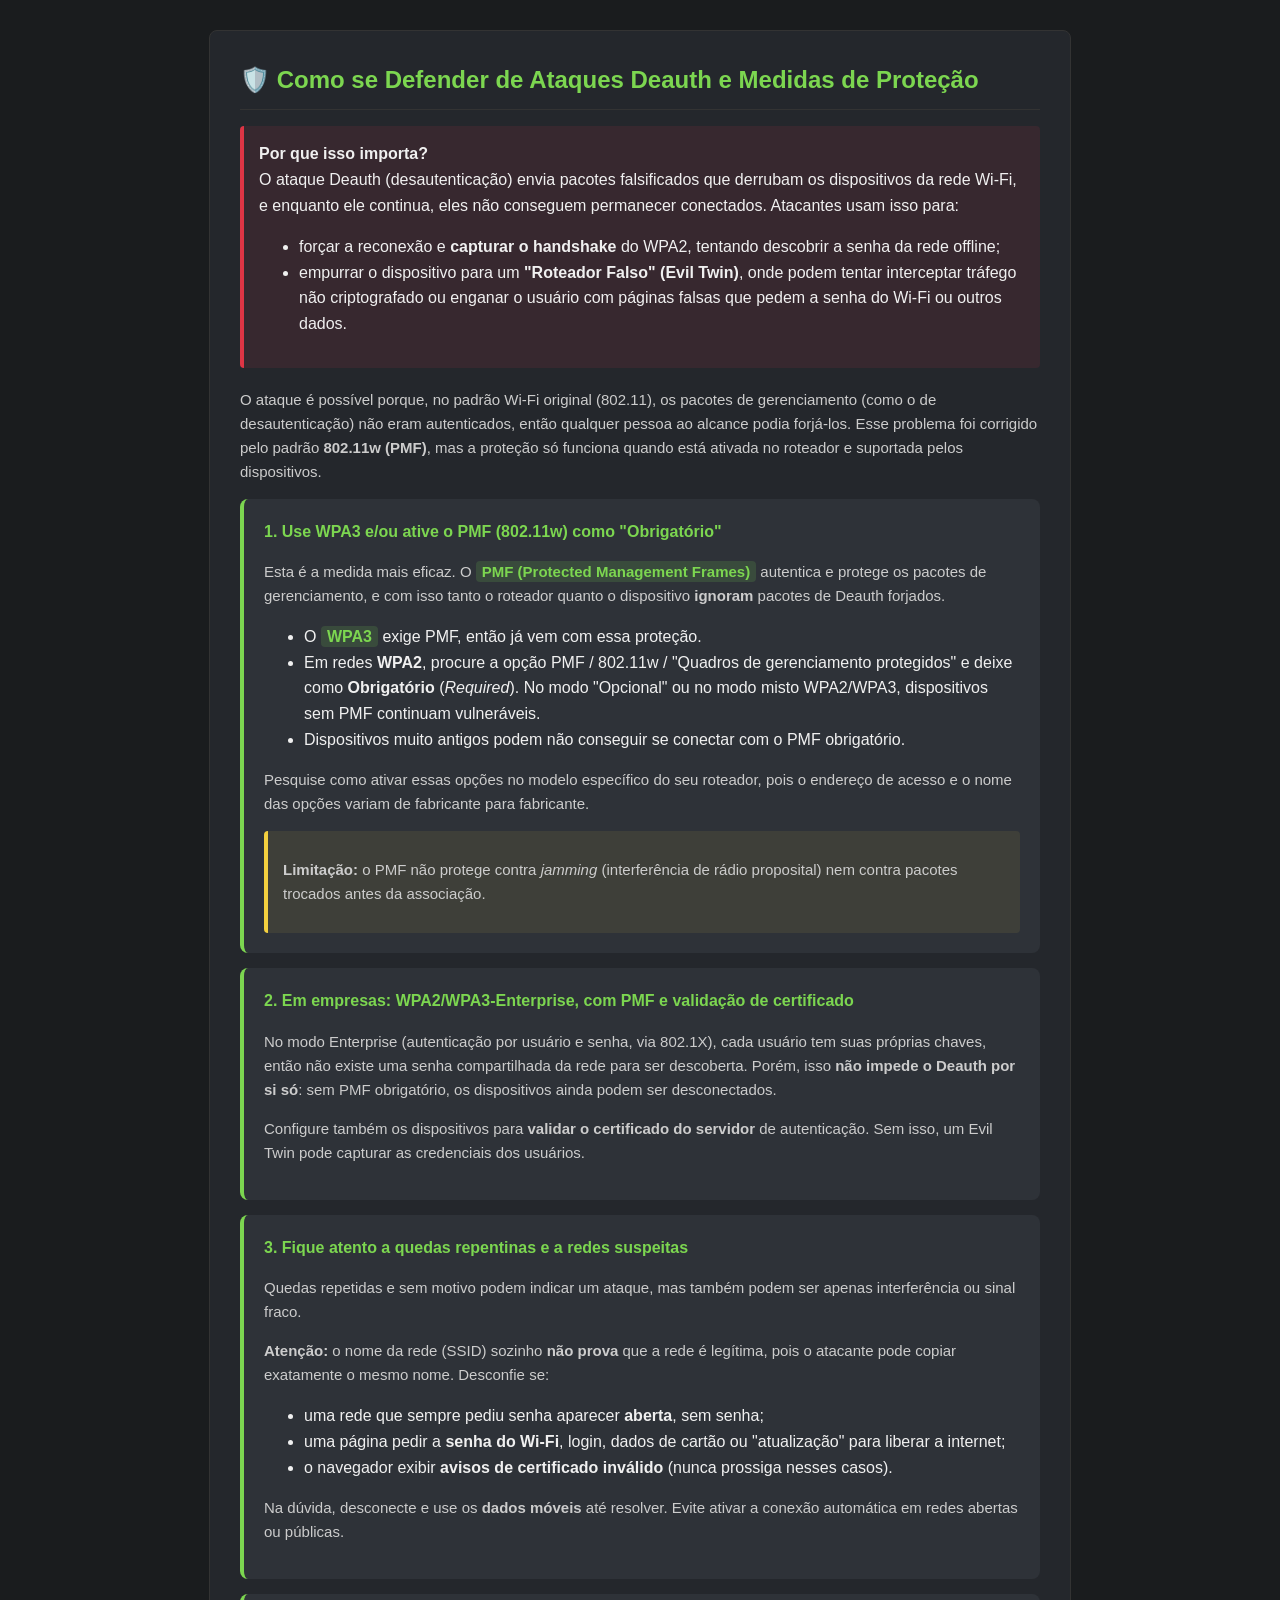
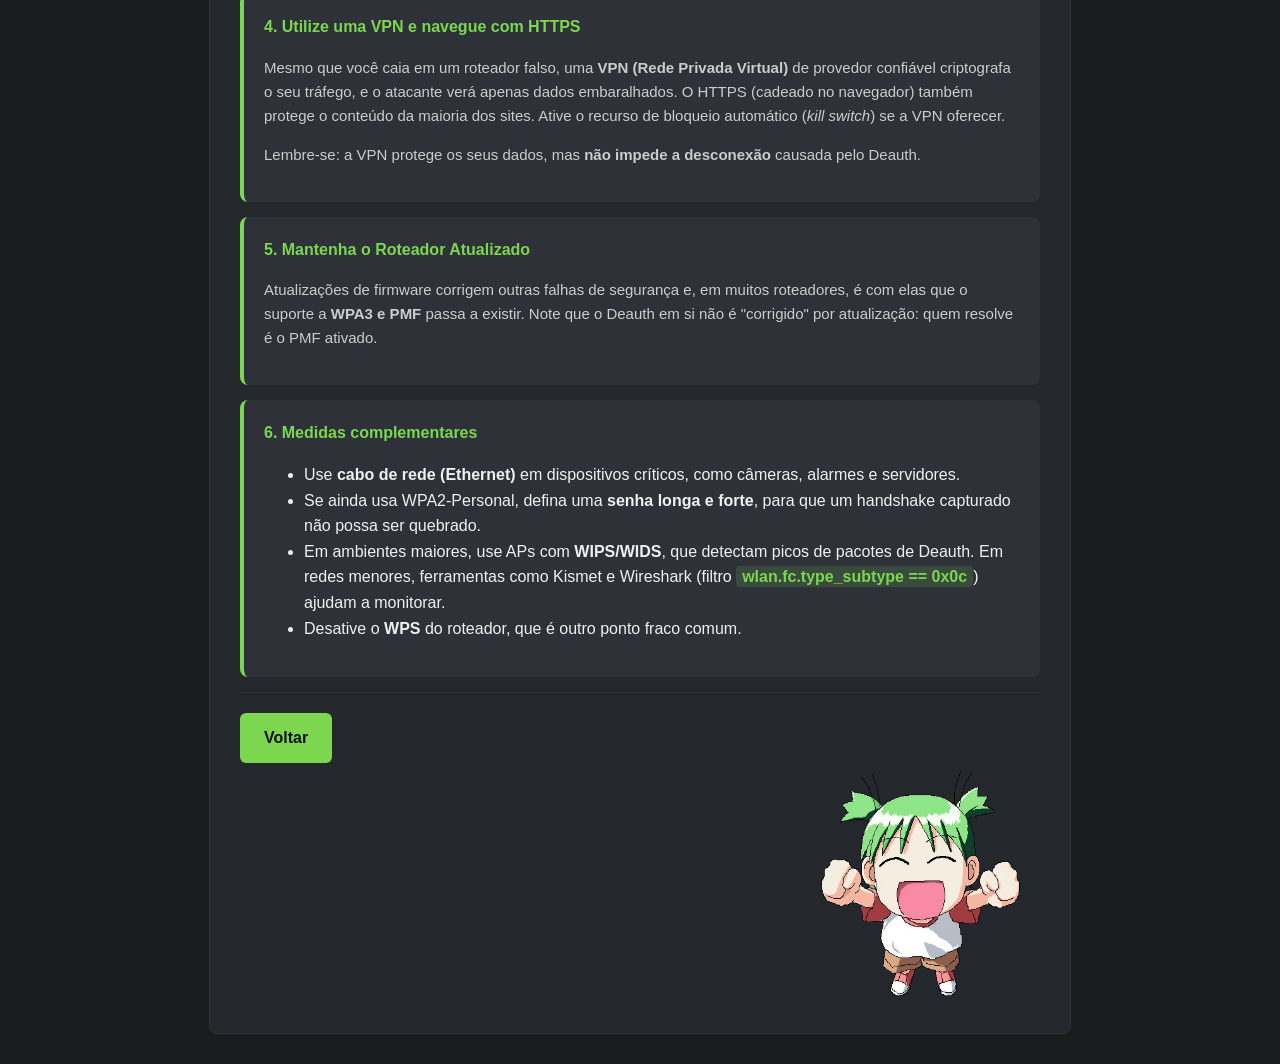
<file: wifi_deauther/data/howtoprotect.html>
<!DOCTYPE html>
<html lang="pt-br">
<head>
    <meta charset="UTF-8">
    <meta name="viewport" content="width=device-width, initial-scale=1.0">
    <title>Guia de Defesa - Ataque Deauth</title>
    <link rel="icon" type="image/png" href="img/512img.png">
    <link rel="stylesheet" href="css/common.css">
    <style>
        .container { max-width: 800px; margin: 20px auto; background-color: #24272c; padding: 30px; border-radius: 8px; border: 1px solid #333; }
        h1 { color: #7CD650; margin-top: 0; font-size: 24px; border-bottom: 1px solid #333; padding-bottom: 10px; }
        p { color: #ccc; font-size: 15px; }
        
        .card { background-color: #2e3238; padding: 20px; border-radius: 8px; margin-bottom: 15px; border-left: 4px solid #7CD650; }
        .card h3 { margin-top: 0; color: #7CD650; font-size: 16px; display: flex; align-items: center; gap: 8px; }
        
        .highlight { background-color: rgba(124, 214, 80, 0.15); padding: 2px 6px; border-radius: 4px; color: #7CD650; font-weight: bold; }
        .alerta-vermelho { background-color: rgba(222, 53, 69, 0.1); border-left: 4px solid #DE3545; padding: 15px; border-radius: 4px; margin-bottom: 20px; }
        .nota { background-color: rgba(244, 208, 63, 0.08); border-left: 4px solid #F4D03F; padding: 12px 15px; border-radius: 4px; margin-top: 10px; }
        
        .btn-voltar { display: inline-block; background-color: #7CD650; color: #111; padding: 12px 24px; text-decoration: none; border-radius: 6px; font-weight: bold; margin-top: 20px; transition: background-color 0.2s; }
        .btn-voltar:hover { background-color: #5BAA38; }
        /* Container do rodapé para alinhar botão e imagem */
        .footer-defesa {
            justify-content: space-between; /* Botão na esquerda, imagem na direita */
            align-items: flex-end;          /* Alinha os dois na base */
            margin-top: 2px;
            padding-top: 20px;
            border-top: 1px solid #333;
        }

        /* Estilo da imagem */
        .img-mascote {
            display: flex;
            max-width: 240px; /* Ajuste o tamanho da imagem aqui */
            height: auto;
            margin-left: 70%;
        }

        /* Ajuste no botão voltar para ele não ficar colado na margem no celular */
        .btn-voltar {
            margin-top: 0; /* Remove a margem antiga, já que o rodapé tem margin-top */
        }
    </style>
</head>
<body>

    <div class="container">
        <h1>🛡️ Como se Defender de Ataques Deauth e Medidas de Proteção</h1>
        
        <div class="alerta-vermelho">
            <strong>Por que isso importa?</strong><br>
            O ataque Deauth (desautenticação) envia pacotes falsificados que derrubam os dispositivos da rede Wi-Fi, e enquanto ele continua, eles não conseguem permanecer conectados. Atacantes usam isso para:
            <ul>
                <li>forçar a reconexão e <b>capturar o handshake</b> do WPA2, tentando descobrir a senha da rede offline;</li>
                <li>empurrar o dispositivo para um <b>"Roteador Falso" (Evil Twin)</b>, onde podem tentar interceptar tráfego não criptografado ou enganar o usuário com páginas falsas que pedem a senha do Wi-Fi ou outros dados.</li>
            </ul>
        </div>

        <p>O ataque é possível porque, no padrão Wi-Fi original (802.11), os pacotes de gerenciamento (como o de desautenticação) não eram autenticados, então qualquer pessoa ao alcance podia forjá-los. Esse problema foi corrigido pelo padrão <b>802.11w (PMF)</b>, mas a proteção só funciona quando está ativada no roteador e suportada pelos dispositivos.</p>

        <div class="card">
            <h3>1. Use WPA3 e/ou ative o PMF (802.11w) como "Obrigatório"</h3>
            <p>Esta é a medida mais eficaz. O <span class="highlight">PMF (Protected Management Frames)</span> autentica e protege os pacotes de gerenciamento, e com isso tanto o roteador quanto o dispositivo <b>ignoram</b> pacotes de Deauth forjados.</p>
            <ul>
                <li>O <span class="highlight">WPA3</span> exige PMF, então já vem com essa proteção.</li>
                <li>Em redes <b>WPA2</b>, procure a opção PMF / 802.11w / "Quadros de gerenciamento protegidos" e deixe como <b>Obrigatório</b> (<i>Required</i>). No modo "Opcional" ou no modo misto WPA2/WPA3, dispositivos sem PMF continuam vulneráveis.</li>
                <li>Dispositivos muito antigos podem não conseguir se conectar com o PMF obrigatório.</li>
            </ul>
            <p>Pesquise como ativar essas opções no modelo específico do seu roteador, pois o endereço de acesso e o nome das opções variam de fabricante para fabricante.</p>
            <div class="nota">
                <p><b>Limitação:</b> o PMF não protege contra <i>jamming</i> (interferência de rádio proposital) nem contra pacotes trocados antes da associação.</p>
            </div>
        </div>

        <div class="card">
            <h3>2. Em empresas: WPA2/WPA3-Enterprise, com PMF e validação de certificado</h3>
            <p>No modo Enterprise (autenticação por usuário e senha, via 802.1X), cada usuário tem suas próprias chaves, então não existe uma senha compartilhada da rede para ser descoberta. Porém, isso <b>não impede o Deauth por si só</b>: sem PMF obrigatório, os dispositivos ainda podem ser desconectados.</p>
            <p>Configure também os dispositivos para <b>validar o certificado do servidor</b> de autenticação. Sem isso, um Evil Twin pode capturar as credenciais dos usuários.</p>
        </div>

        <div class="card">
            <h3>3. Fique atento a quedas repentinas e a redes suspeitas</h3>
            <p>Quedas repetidas e sem motivo podem indicar um ataque, mas também podem ser apenas interferência ou sinal fraco.</p>
            <p><b>Atenção:</b> o nome da rede (SSID) sozinho <b>não prova</b> que a rede é legítima, pois o atacante pode copiar exatamente o mesmo nome. Desconfie se:</p>
            <ul>
                <li>uma rede que sempre pediu senha aparecer <b>aberta</b>, sem senha;</li>
                <li>uma página pedir a <b>senha do Wi-Fi</b>, login, dados de cartão ou "atualização" para liberar a internet;</li>
                <li>o navegador exibir <b>avisos de certificado inválido</b> (nunca prossiga nesses casos).</li>
            </ul>
            <p>Na dúvida, desconecte e use os <b>dados móveis</b> até resolver. Evite ativar a conexão automática em redes abertas ou públicas.</p>
        </div>

        <div class="card">
            <h3>4. Utilize uma VPN e navegue com HTTPS</h3>
            <p>Mesmo que você caia em um roteador falso, uma <b>VPN (Rede Privada Virtual)</b> de provedor confiável criptografa o seu tráfego, e o atacante verá apenas dados embaralhados. O HTTPS (cadeado no navegador) também protege o conteúdo da maioria dos sites. Ative o recurso de bloqueio automático (<i>kill switch</i>) se a VPN oferecer.</p>
            <p>Lembre-se: a VPN protege os seus dados, mas <b>não impede a desconexão</b> causada pelo Deauth.</p>
        </div>

        <div class="card">
            <h3>5. Mantenha o Roteador Atualizado</h3>
            <p>Atualizações de firmware corrigem outras falhas de segurança e, em muitos roteadores, é com elas que o suporte a <b>WPA3 e PMF</b> passa a existir. Note que o Deauth em si não é "corrigido" por atualização: quem resolve é o PMF ativado.</p>
        </div>

        <div class="card">
            <h3>6. Medidas complementares</h3>
            <ul>
                <li>Use <b>cabo de rede (Ethernet)</b> em dispositivos críticos, como câmeras, alarmes e servidores.</li>
                <li>Se ainda usa WPA2-Personal, defina uma <b>senha longa e forte</b>, para que um handshake capturado não possa ser quebrado.</li>
                <li>Em ambientes maiores, use APs com <b>WIPS/WIDS</b>, que detectam picos de pacotes de Deauth. Em redes menores, ferramentas como Kismet e Wireshark (filtro <span class="highlight">wlan.fc.type_subtype == 0x0c</span>) ajudam a monitorar.</li>
                <li>Desative o <b>WPS</b> do roteador, que é outro ponto fraco comum.</li>
            </ul>
        </div>
        <div class="footer-defesa">
            <a href="attack.html" class="btn-voltar">Voltar</a>        
            <img src="img/yotsuba-protect.png" alt="Mascote" class="img-mascote">
        </div>
    </div>
</body>
</html>
</file>
<file: wifi_deauther/data/css/common.css>
body { 
    font-family: sans-serif; 
    background: #1a1c1e; 
    color: #f0f0f0; 
    padding: 10px; 
    margin: 0; 
    line-height: 1.6;
}

h2 { color: #7CD650; margin-top: 0; }

/* --- BARRA DE ABAS --- */
.tab-bar {
    display: flex;
    align-items: flex-end;
    background-color: #1a1c1e;
    padding: 6px 8px 0 8px;
    gap: 4px;
    user-select: none;
    border-bottom: 2px solid #2d2d2d;
    margin-bottom: 15px;
}

.tab {
    display: flex;
    align-items: center;
    justify-content: space-between;
    height: 34px;
    min-width: 120px;
    max-width: 200px;
    padding: 0 10px 0 14px;
    background-color: transparent;
    color: #999;
    font-size: 13px;
    border-radius: 8px 8px 0 0;
    cursor: pointer;
    transition: background-color 0.15s ease, color 0.15s ease;
    text-decoration: none;
}

.tab:hover:not(.active) { background-color: #2a2a2a; color: #ccc; }
.tab.active { background-color: #24272c; color: #7CD650; font-weight: bold; }
.tab a, .tab a:visited { text-decoration: none; color: inherit; }

/* --- STATUS INDICATORS --- */
.status-container {
    display: inline-flex;
    align-items: center;
    gap: 8px;
    font-size: 14px;
    font-weight: 500;
    margin-bottom: 12px;
    padding: 6px 12px;
    background-color: #24272c;
    border-radius: 20px;
    border: 1px solid #333;
}

.status-dot {
    width: 10px;
    height: 10px;
    border-radius: 50%;
    display: inline-block;
    transition: background-color 0.3s ease, box-shadow 0.3s ease;
}

.status-online .status-dot { background-color: #7CD650; box-shadow: 0 0 8px rgba(124, 214, 80, 0.6); }
.status-online #status-text, .status-online #bw16-status-text { color: #7CD650; }

.status-offline .status-dot { background-color: #DE3545; box-shadow: 0 0 8px rgba(222, 53, 69, 0.4); }
.status-offline #status-text, .status-offline #bw16-status-text { color: #DE3545; }

.status-loading .status-dot { background-color: #F4D03F; box-shadow: 0 0 8px rgba(244, 208, 63, 0.5); }
.status-loading #status-text { color: #F4D03F; }

/* --- BOTÕES GERAIS --- */

/* BOTÃO DE DEFESA (TOOLTIP) */
.header-container { display: flex; justify-content: space-between; align-items: center; margin-bottom: 10px; }
.header-container h2 { margin: 0; }
.btn-defesa {
    position: relative; display: flex; justify-content: center; align-items: center;
    width: 42px; height: 42px; background-color: #7CD650; color: #111;
    text-decoration: none; border-radius: 50%; font-size: 22px;
    box-shadow: 0 4px 8px rgba(0, 0, 0, 0.3); transition: background-color 0.3s ease, transform 0.2s ease;
}

.btn-defesa:hover { background-color: #5BAA38; transform: scale(1.1); }

.btn-defesa .tooltip-text {
    visibility: hidden; width: 140px; background-color: #24272c; color: #fff;
    text-align: center; border-radius: 6px; padding: 8px; position: absolute;
    z-index: 10; top: 120%; right: 0; font-size: 13px; font-weight: 500;
    opacity: 0; transition: opacity 0.3s ease, transform 0.3s ease; transform: translateY(-10px);
    border: 1px solid #7CD650; pointer-events: none;
}

.btn-defesa .tooltip-text::after {
    content: ""; position: absolute; bottom: 100%; right: 15px;
    border-width: 6px; border-style: solid; border-color: transparent transparent #7CD650 transparent;
    }

.btn-defesa:hover .tooltip-text { visibility: visible; opacity: 1; transform: translateY(0); }

button, .btn {
    padding: 10px 20px; 
    background-color: #7CD650; 
    color: #111; 
    border: none; 
    cursor: pointer; 
    font-weight: bold; 
    border-radius: 6px;
    transition: background-color 0.2s ease, transform 0.1s ease;
}

button:hover, .btn:hover {
    background-color: #5BAA38;
    transform: scale(1.05);
}

/* Botões específicos de perigo/reset */
.btn-perigo { background-color: #DE3545; color: #fff; }
.btn-perigo:hover { background-color: #b52735; }
.btn-resetar { background-color: #C28B60; color: #fff; }
.btn-resetar:hover { background-color: #9e6a44; }

/* --- TOASTS --- */
#toast-container {
    position: fixed;
    bottom: 20px;
    right: 20px;
    display: flex;
    flex-direction: column;
    gap: 10px;
    z-index: 9999;
}

.toast {
    background-color: #24272c;
    color: #fff;
    padding: 12px 20px;
    border-radius: 6px;
    border-left: 4px solid #7CD650;
    box-shadow: 0 4px 12px rgba(0, 0, 0, 0.5);
    font-size: 14px;
    font-weight: 500;
    min-width: 250px;
    opacity: 0;
    transform: translateY(20px);
    transition: opacity 0.3s ease, transform 0.3s ease;
}

.toast.show { opacity: 1; transform: translateY(0); }
.toast.error { border-left-color: #DE3545; }
</file>
